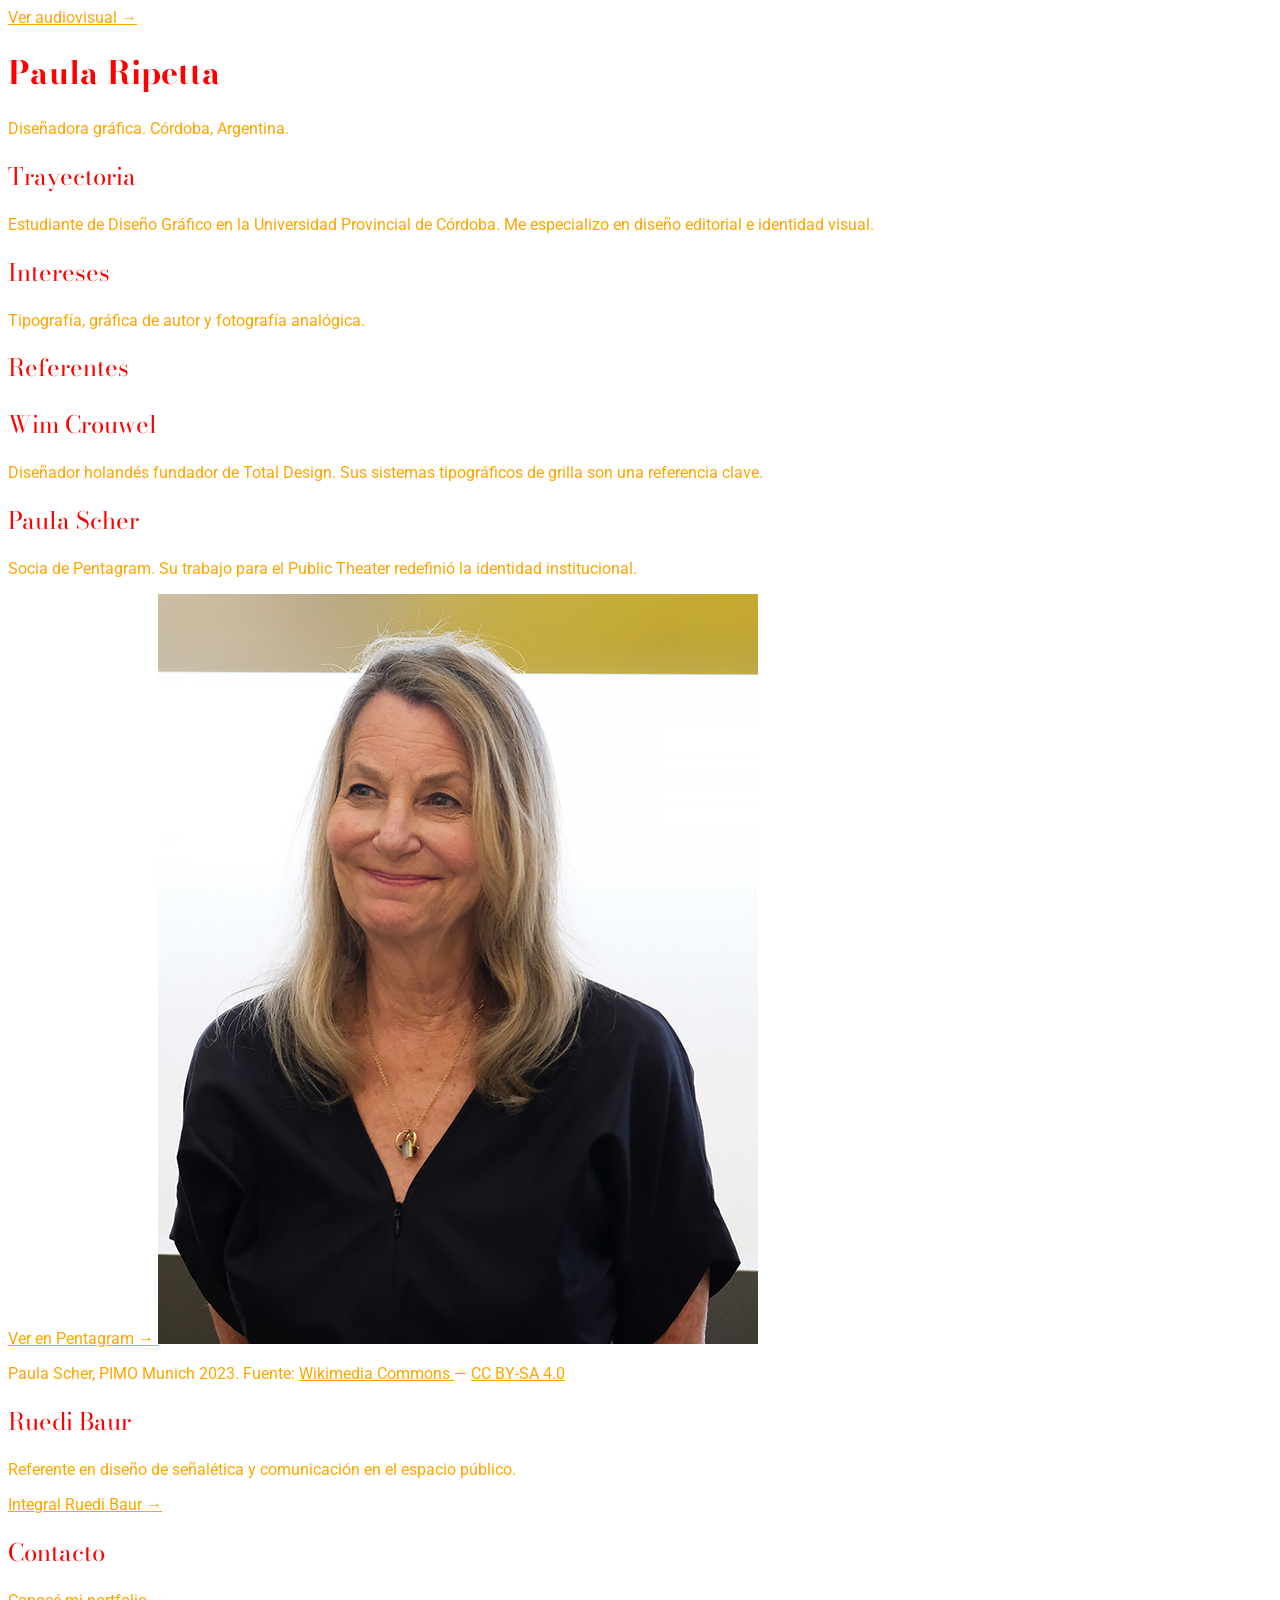
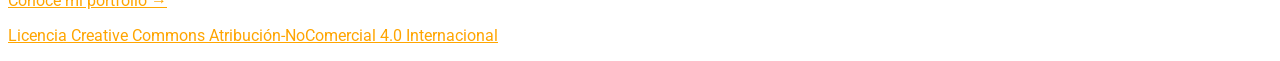
<file: index.html>
<!DOCTYPE html>
<html lang="es">
<head>
  <meta charset="UTF-8" />
  <meta name="viewport" content="width=device-width, initial-scale=1.0" />
  <title>Portfolio</title>

  <link rel="preconnect" href="https://fonts.googleapis.com" />
  <link href="https://fonts.googleapis.com/css2?family=Bodoni+Moda:ital,opsz,wght@0,6..96,400;0,6..96,700;1,6..96,400&family=Roboto:wght@300;400;500&display=swap" rel="stylesheet" />
  <link rel="stylesheet" href="style.css" />
</head>

<body>

  <a href="media.html">Ver audiovisual →</a>

  <h1>Paula Ripetta</h1>
  <p>Diseñadora gráfica. Córdoba, Argentina.</p>

  <h2>Trayectoria</h2>
  <p>
    Estudiante de Diseño Gráfico en la Universidad Provincial de Córdoba.
    Me especializo en diseño editorial e identidad visual.
  </p>

  <h2>Intereses</h2>
  <p>Tipografía, gráfica de autor y fotografía analógica.</p>

  <h2>Referentes</h2>

  <h2>Wim Crouwel</h2>
  <p>
    Diseñador holandés fundador de Total Design.
    Sus sistemas tipográficos de grilla son una referencia clave.
  </p>

  <h2>Paula Scher</h2>
  <p>
    Socia de Pentagram. Su trabajo para el Public Theater redefinió
    la identidad institucional.
  </p>

  <a href="https://www.pentagram.com/work/the-public-theater" target="_blank" rel="noopener">
    Ver en Pentagram →
  </a>

  <img
    src="images/paulas.jpg"
    alt="Paula Scher en PIMO Munich, 2023"
    width="600"
    loading="lazy"
  />

  <p>
    Paula Scher, PIMO Munich 2023.
    Fuente:
    <a href="https://commons.wikimedia.org/wiki/File:Paula-scher-pimo-muc-2023.jpg" target="_blank" rel="noopener">
      Wikimedia Commons
    </a>
    —
    <a href="https://creativecommons.org/licenses/by-sa/4.0/" target="_blank" rel="noopener">
      CC BY-SA 4.0
    </a>
  </p>

  <h2>Ruedi Baur</h2>
  <p>
    Referente en diseño de señalética y comunicación en el espacio público.
  </p>

  <a href="https://integral.fr" target="_blank" rel="noopener">
    Integral Ruedi Baur →
  </a>

  <h2>Contacto</h2>

  <p>
    <a href="https://www.behance.net/ripetta" target="_blank" rel="noopener">
      Conocé mi portfolio →
    </a>
  </p>

  <p>
    <a
      href="https://creativecommons.org/licenses/by-nc/4.0/"
      target="_blank"
      rel="license noopener">
      Licencia Creative Commons Atribución-NoComercial 4.0 Internacional
    </a>
  </p>

</body>
</html>
</file>
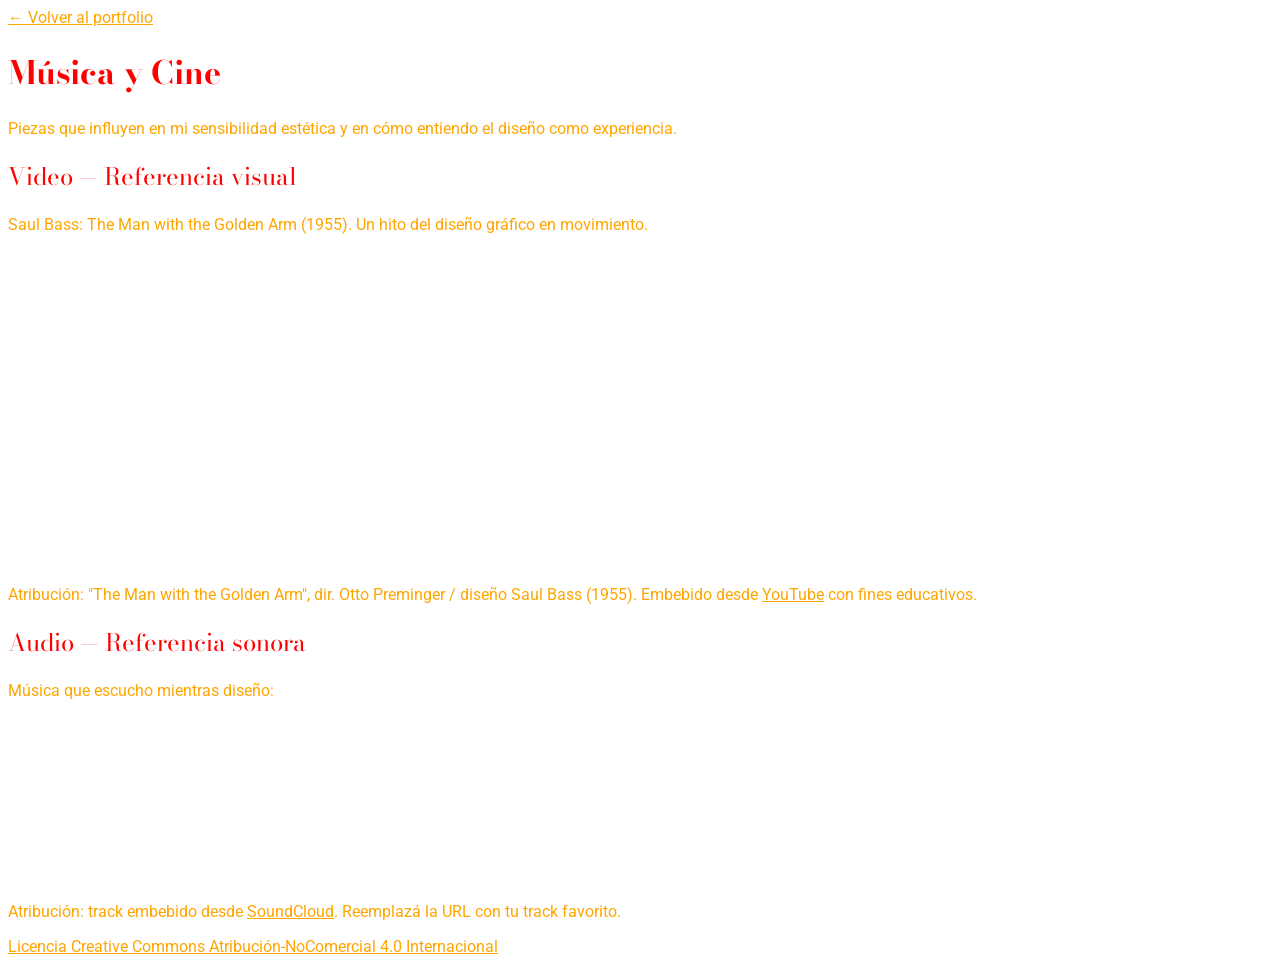
<file: media.html>
<!DOCTYPE html>
<html lang="es">
<head>
  <meta charset="UTF-8" />
  <meta name="viewport" content="width=device-width, initial-scale=1.0" />
  <title>Audiovisual — Portfolio</title>
  <link rel="preconnect" href="https://fonts.googleapis.com" />
  <link href="https://fonts.googleapis.com/css2?family=Bodoni+Moda:ital,opsz,wght@0,6..96,400;0,6..96,700;1,6..96,400&family=Roboto:wght@300;400;500&display=swap" rel="stylesheet" />
  <link rel="stylesheet" href="style.css" />
</head>
<body>
  <a href="index.html">← Volver al portfolio</a>
  <h1>Música y Cine</h1>
  <p>Piezas que influyen en mi sensibilidad estética y en cómo entiendo el diseño como experiencia.</p>
  <h2>Video — Referencia visual</h2>
  <p>Saul Bass: The Man with the Golden Arm (1955). Un hito del diseño gráfico en movimiento.</p>
  <iframe
    width="560" height="315"
    src="https://www.youtube.com/embed/eGnpJ_KdqZE"
    title="Saul Bass - The Man with the Golden Arm - Title Sequence"
    frameborder="0"
    allow="accelerometer; autoplay; clipboard-write; encrypted-media; gyroscope; picture-in-picture"
    allowfullscreen loading="lazy"
  ></iframe>
  <p>Atribución: "The Man with the Golden Arm", dir. Otto Preminger / diseño Saul Bass (1955). Embebido desde
    <a href="https://www.youtube.com" target="_blank" rel="noopener">YouTube</a> con fines educativos.
  </p>
  <h2>Audio — Referencia sonora</h2>
  <p>Música que escucho mientras diseño:</p>
  <iframe
    width="100%" height="166"
    scrolling="no" frameborder="no" allow="autoplay"
    src="https://w.soundcloud.com/player/?url=https%3A//api.soundcloud.com/tracks/1234567&color=%23C8441B&auto_play=false&show_user=true"
    title="Track de referencia en SoundCloud"
    loading="lazy"
  ></iframe>
  <p>Atribución: track embebido desde
    <a href="https://soundcloud.com" target="_blank" rel="noopener">SoundCloud</a>.
    Reemplazá la URL con tu track favorito.
  </p>
  <p>
    <a rel="license" href="https://creativecommons.org/licenses/by-nc/4.0/" target="_blank" rel="noopener">
      Licencia Creative Commons Atribución-NoComercial 4.0 Internacional
    </a>
  </p>
</body>
</html>
</file>
<file: style.css>
h1 {
  font-family: "Bodoni Moda", serif;
  font-optical-sizing: auto;
  font-weight: 700;
  font-style: normal;
  color: red;
}
h2 {
  font-family: "Bodoni Moda", serif;
  font-optical-sizing: auto;
  font-weight: 400;
  font-style: normal;
  color: red;
}
p {
  font-family: "Roboto", sans-serif;
  font-optical-sizing: auto;
  font-weight: 400;
  font-style: normal;
  font-variation-settings: "wdth" 100;
  color: orange;
}
a {
  font-family: "Roboto", sans-serif;
  font-optical-sizing: auto;
  font-weight: 400;
  font-style: normal;
  font-variation-settings: "wdth" 100;
  color: orange;
}
</file>
